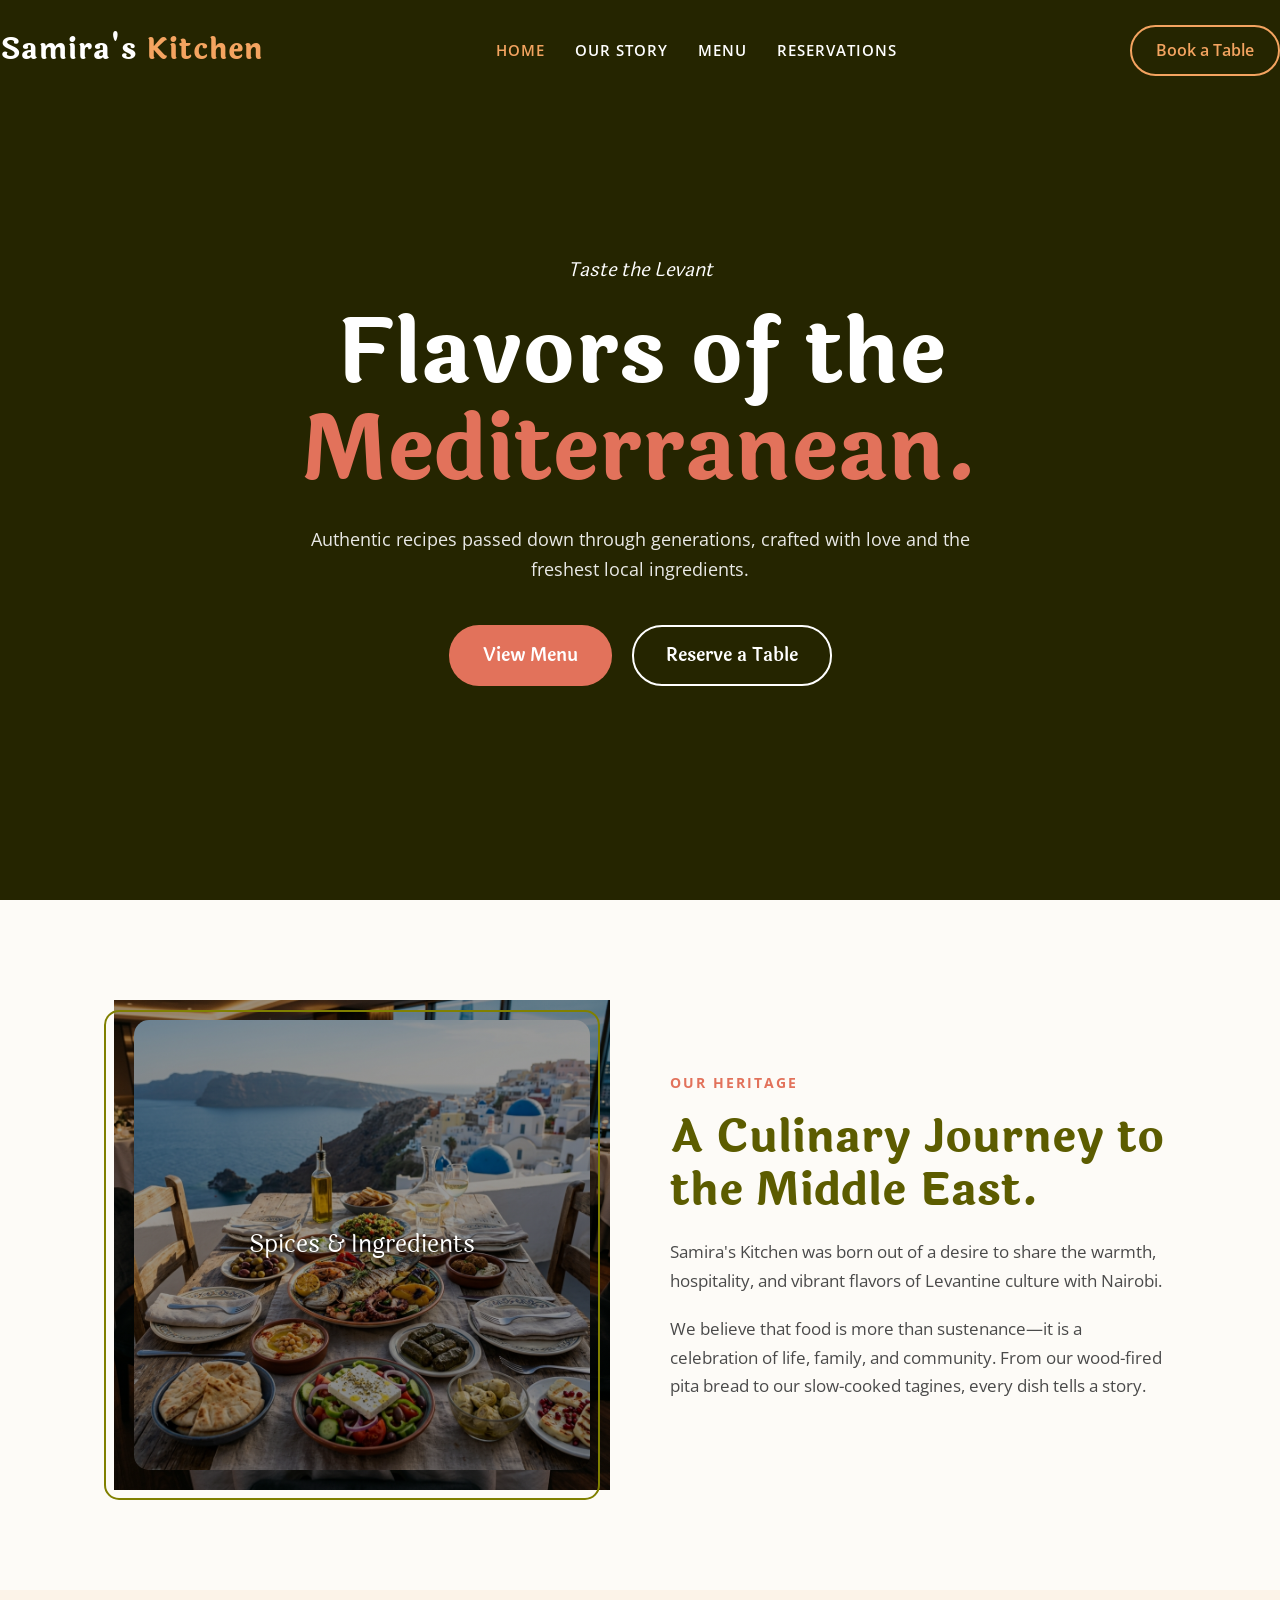
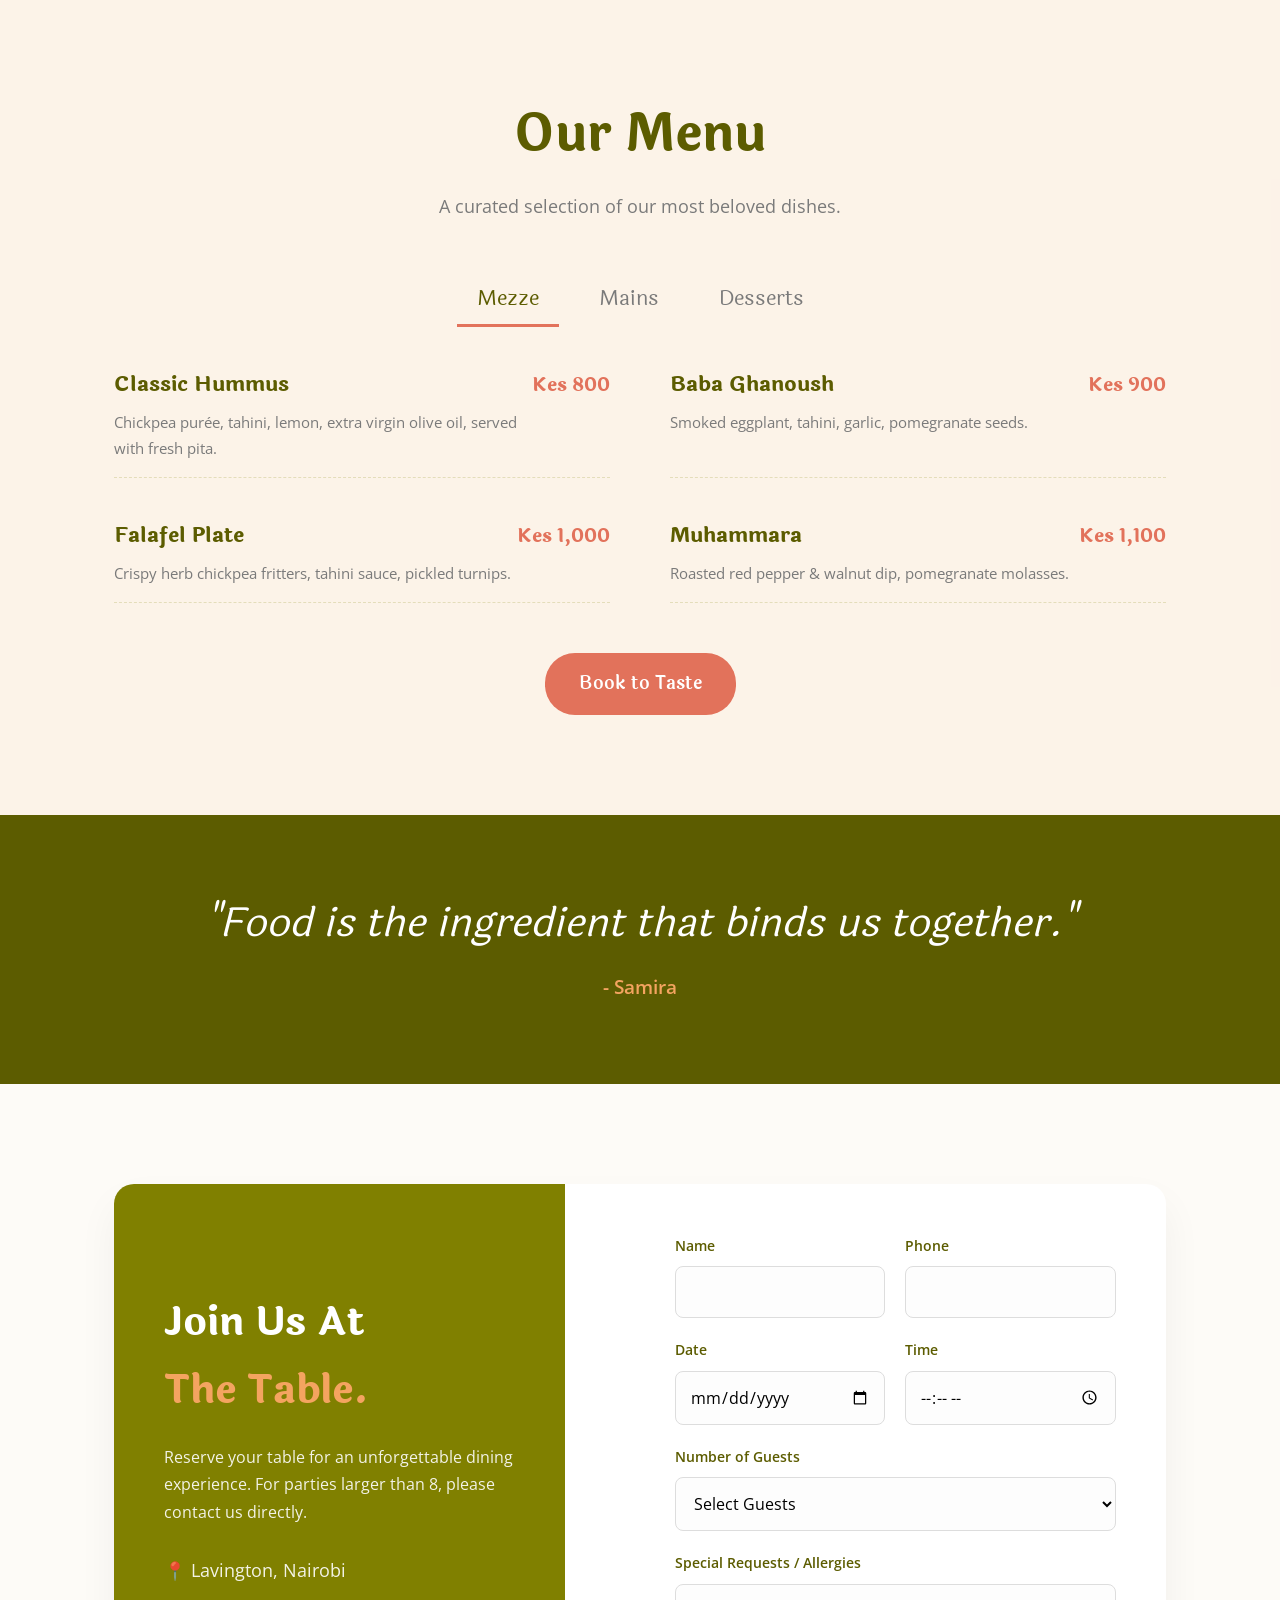
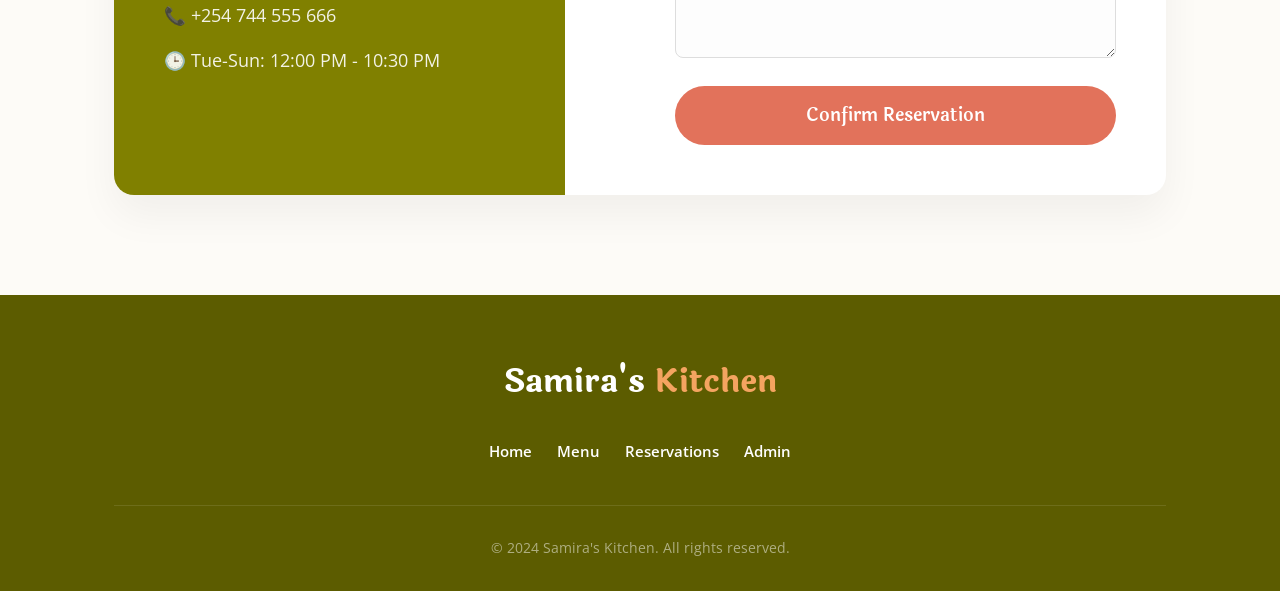
<file: index.html>
<!DOCTYPE html>

<html lang="en">
<head>
<meta charset="utf-8"/><meta content="width=device-width,initial-scale=1.0" name="viewport"/>
<title>Samira's Kitchen | Authentic Mediterranean Cuisine Nairobi</title>
<meta content="Experience the rich, authentic flavors of the Mediterranean and Middle East at Samira's Kitchen in Nairobi." name="description"/>
<link href="https://fonts.googleapis.com/css2?family=Laila:wght@400;600;700&amp;family=Open+Sans:wght@400;600&amp;display=swap" rel="stylesheet"/>
<link href="style.css" rel="stylesheet"/>
</head>
<body>
<nav class="navbar" id="navbar"><div class="nav-container">
<a class="nav-logo" href="#home">Samira's <span>Kitchen</span></a>
<ul class="nav-links" id="navLinks"><li><a class="nav-link active" href="#home">Home</a></li><li><a class="nav-link" href="#story">Our Story</a></li><li><a class="nav-link" href="#menu">Menu</a></li><li><a class="nav-link" href="#reservations">Reservations</a></li></ul>
<a class="nav-cta" href="#reservations">Book a Table</a>
<button class="hamburger" id="hamburger"><span></span><span></span><span></span></button>
</div></nav>
<header class="hero" id="home">
<div class="hero-bg" style=" background-image: linear-gradient(rgba(0,0,0,0.6), rgba(0,0,0,0.6)), url('https://loremflickr.com/1200/800/mediterranean,food?lock=100') !important; background-size: cover !important; background-position: center !important;"></div>
<div class="hero-content">
<span class="hero-badge">Taste the Levant</span>
<h1>Flavors of the<br/><span class="accent">Mediterranean.</span></h1>
<p class="hero-sub">Authentic recipes passed down through generations, crafted with love and the freshest local ingredients.</p>
<div class="hero-actions">
<a class="btn btn-primary" href="#menu">View Menu</a>
<a class="btn btn-outline" href="#reservations">Reserve a Table</a>
</div>
</div>
<div class="spice-decor"></div>
</header>
<section class="section" id="story">
<div class="container"><div class="split-grid">
<div class="split-img" style="color: white !important; text-shadow: 0 2px 4px rgba(0,0,0,0.8); background-image: linear-gradient(rgba(0,0,0,0.4), rgba(0,0,0,0.4)), url('images/fine_dining.png') !important; background-size: cover !important; background-position: center !important; color: white !important; text-shadow: 0 2px 4px rgba(0,0,0,0.8);">
<div class="img-frame" style="color: white !important; text-shadow: 0 2px 4px rgba(0,0,0,0.8); background-image: linear-gradient(rgba(0,0,0,0.4), rgba(0,0,0,0.4)), url('images/mediterranean_food.png') !important; background-size: cover !important; background-position: center !important; color: white !important; text-shadow: 0 2px 4px rgba(0,0,0,0.8);">Spices &amp; Ingredients</div>
</div>
<div class="split-content">
<span class="tag">Our Heritage</span>
<h2>A Culinary Journey to the Middle East.</h2>
<p>Samira's Kitchen was born out of a desire to share the warmth, hospitality, and vibrant flavors of Levantine culture with Nairobi.</p>
<p>We believe that food is more than sustenance—it is a celebration of life, family, and community. From our wood-fired pita bread to our slow-cooked tagines, every dish tells a story.</p>
</div>
</div></div>
</section>
<section class="section bg-light menu-section" id="menu">
<div class="container">
<div class="section-header"><h2>Our Menu</h2><p>A curated selection of our most beloved dishes.</p></div>
<div class="menu-tabs">
<button class="tab-btn active" onclick="switchMenu('mezze')">Mezze</button>
<button class="tab-btn" onclick="switchMenu('mains')">Mains</button>
<button class="tab-btn" onclick="switchMenu('desserts')">Desserts</button>
</div>
<div class="menu-content active" id="menu-mezze">
<div class="menu-grid">
<div class="menu-item">
<div class="mi-top"><h4>Classic Hummus</h4><span class="mi-price">Kes 800</span></div>
<p>Chickpea purée, tahini, lemon, extra virgin olive oil, served with fresh pita.</p>
</div>
<div class="menu-item">
<div class="mi-top"><h4>Baba Ghanoush</h4><span class="mi-price">Kes 900</span></div>
<p>Smoked eggplant, tahini, garlic, pomegranate seeds.</p>
</div>
<div class="menu-item">
<div class="mi-top"><h4>Falafel Plate</h4><span class="mi-price">Kes 1,000</span></div>
<p>Crispy herb chickpea fritters, tahini sauce, pickled turnips.</p>
</div>
<div class="menu-item">
<div class="mi-top"><h4>Muhammara</h4><span class="mi-price">Kes 1,100</span></div>
<p>Roasted red pepper &amp; walnut dip, pomegranate molasses.</p>
</div>
</div>
</div>
<div class="menu-content" id="menu-mains">
<div class="menu-grid">
<div class="menu-item">
<div class="mi-top"><h4>Lamb Tagine</h4><span class="mi-price">Kes 2,800</span></div>
<p>Slow-braised lamb shoulder, apricots, almonds, saffron couscous.</p>
</div>
<div class="menu-item">
<div class="mi-top"><h4>Chicken Shawarma Plate</h4><span class="mi-price">Kes 2,200</span></div>
<p>Spiced roasted chicken, garlic toum, vermicelli rice, house salad.</p>
</div>
<div class="menu-item">
<div class="mi-top"><h4>Grilled Branzino</h4><span class="mi-price">Kes 3,500</span></div>
<p>Whole Mediterranean sea bass, chermoula sauce, roasted vegetables.</p>
</div>
</div>
</div>
<div class="menu-content" id="menu-desserts">
<div class="menu-grid">
<div class="menu-item">
<div class="mi-top"><h4>Pistachio Baklava</h4><span class="mi-price">Kes 900</span></div>
<p>Layered phyllo pastry, honey syrup, crushed pistachios.</p>
</div>
<div class="menu-item">
<div class="mi-top"><h4>Rosewater Muhallebi</h4><span class="mi-price">Kes 800</span></div>
<p>Levantine milk pudding, rosewater, crushed almonds.</p>
</div>
</div>
</div>
<div class="text-center" style="margin-top:50px">
<a class="btn btn-primary" href="#reservations">Book to Taste</a>
</div>
</div>
</section>
<section class="quote-section">
<div class="container">
<blockquote>"Food is the ingredient that binds us together."</blockquote>
<p>- Samira</p>
</div>
</section>
<section class="section booking-section" id="reservations">
<div class="container"><div class="booking-wrap">
<div class="booking-info">
<h2>Join Us At<br/><span class="accent">The Table.</span></h2>
<p>Reserve your table for an unforgettable dining experience. For parties larger than 8, please contact us directly.</p>
<div class="contact-details">
<p>📍 Lavington, Nairobi</p>
<p>📞 +254 744 555 666</p>
<p>🕒 Tue-Sun: 12:00 PM - 10:30 PM</p>
</div>
</div>
<div class="booking-form-box">
<form id="bookingForm">
<div class="form-row"><div class="form-group"><label>Name</label><input name="name" required="" type="text"/></div><div class="form-group"><label>Phone</label><input name="phone" required="" type="tel"/></div></div>
<div class="form-row"><div class="form-group"><label>Date</label><input name="date" required="" type="date"/></div><div class="form-group"><label>Time</label><input name="time" required="" type="time"/></div></div>
<div class="form-group"><label>Number of Guests</label><select name="guests" required=""><option value="">Select Guests</option><option>1 Person</option><option>2 People</option><option>3 People</option><option>4 People</option><option>5 People</option><option>6 People</option><option>7 People</option><option>8 People</option></select></div>
<div class="form-group"><label>Special Requests / Allergies</label><textarea name="requests" rows="2"></textarea></div>
<button class="btn btn-primary btn-full" type="submit">Confirm Reservation</button>
</form>
</div>
</div></div>
</section>
<footer class="footer"><div class="container">
<div class="f-grid">
<div class="f-logo">Samira's <span>Kitchen</span></div>
<div class="f-links">
<a href="#home">Home</a>
<a href="#menu">Menu</a>
<a href="#reservations">Reservations</a>
<a href="admin.html">Admin</a>
</div>
</div>
<p class="copyright">© 2024 Samira's Kitchen. All rights reserved.</p>
</div></footer>
<div class="toast" id="toast"></div>
<script src="script.js"></script>
</body></html>
</file>
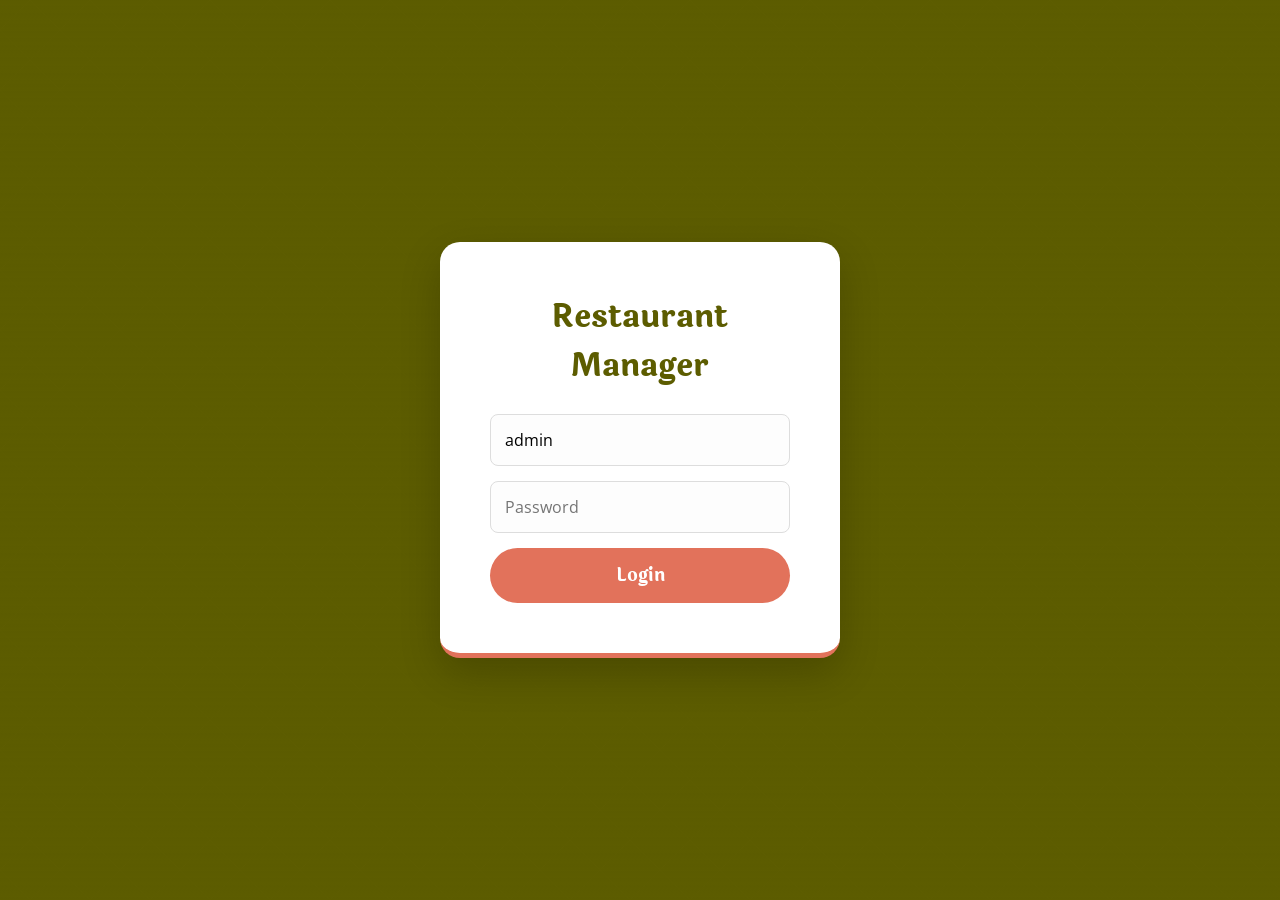
<file: admin.html>
<!DOCTYPE html><html lang="en"><head><meta charset="UTF-8"><meta name="viewport" content="width=device-width,initial-scale=1.0"><title>Samira's Kitchen Manager</title>
<link href="https://fonts.googleapis.com/css2?family=Laila:wght@600;700&family=Open+Sans:wght@400;600&display=swap" rel="stylesheet">
<style>*{margin:0;padding:0;box-sizing:border-box}body{font-family:'Open Sans',sans-serif;background:#Fdfbf7;color:#4a4a4a}h1,h2{font-family:'Laila',serif;font-weight:700;color:#5c5c00}
.login{min-height:100vh;display:flex;align-items:center;justify-content:center;background:#5c5c00;position:relative}.login::after{content:'';position:absolute;inset:0;background:linear-gradient(rgba(92,92,0,0.8),rgba(92,92,0,0.9)),url('data:image/svg+xml;utf8,<svg xmlns="http://www.w3.org/2000/svg" width="60" height="60" viewBox="0 0 60 60"><path d="M30 0 L60 30 L30 60 L0 30 Z" fill="none" stroke="%23F4A460" stroke-width="0.5" opacity="0.1"/></svg>');background-size:60px 60px;z-index:0}.lb{background:#fff;padding:50px;border-radius:20px;max-width:400px;width:100%;text-align:center;box-shadow:0 15px 40px rgba(0,0,0,0.2);position:relative;z-index:2;border-bottom:5px solid #E2725B}.lb h2{margin-bottom:24px;font-size:2rem;color:#5c5c00}.lb input{width:100%;padding:14px;border:1px solid #ddd;border-radius:8px;margin-bottom:15px;font-size:1rem;font-family:'Open Sans',sans-serif;background:#fdfdfd}.lb input:focus{border-color:#E2725B;outline:none}.lb button{width:100%;padding:14px;background:#E2725B;color:#fff;border:none;border-radius:30px;cursor:pointer;font-size:1.1rem;font-family:'Laila',serif;font-weight:700;transition:0.3s}.lb button:hover{background:#d1614a;transform:translateY(-2px)}
.dash{display:none}.dh{background:#fff;color:#5c5c00;padding:20px 40px;display:flex;justify-content:space-between;align-items:center;flex-wrap:wrap;gap:15px;border-bottom:2px solid #f0f0f0;box-shadow:0 4px 15px rgba(0,0,0,0.03)}.dh h1{font-size:2rem}.dh button,.dh a{padding:10px 24px;border:2px solid #5c5c00;border-radius:30px;cursor:pointer;font-size:0.9rem;color:#5c5c00;background:transparent;text-decoration:none;font-family:'Laila',serif;font-weight:700;transition:0.3s}.dh button:hover,.dh a:hover{background:#5c5c00;color:#fff}.be{background:#E2725B!important;color:#fff!important;border-color:#E2725B!important}.be:hover{background:#d1614a!important;border-color:#d1614a!important}
.stats{display:grid;grid-template-columns:repeat(3,1fr);gap:30px;padding:40px}.sc{background:#fff;padding:30px;border-radius:15px;text-align:center;box-shadow:0 5px 20px rgba(0,0,0,0.05);border:1px solid #eee}.sl{font-size:0.9rem;color:#7a7a7a;font-weight:600;text-transform:uppercase;letter-spacing:1px}.sv{font-size:3.5rem;font-family:'Laila',serif;margin-top:10px;color:#E2725B}
.tw{padding:0 40px 40px;overflow-x:auto}table{width:100%;border-collapse:collapse;background:#fff;border-radius:15px;overflow:hidden;box-shadow:0 5px 20px rgba(0,0,0,0.05)}th{background:#5c5c00;color:#fff;padding:20px;text-align:left;font-size:0.9rem;text-transform:uppercase;letter-spacing:1px;font-family:'Open Sans',sans-serif;font-weight:600}td{padding:18px 20px;border-bottom:1px solid #eee;font-size:0.95rem;color:#4a4a4a}
select.st{padding:8px 12px;border:1px solid #ddd;border-radius:6px;font-family:'Open Sans',sans-serif;font-size:0.9rem;background:#fdfdfd;color:#4a4a4a;outline:none;font-weight:600}.del{background:none;border:none;color:#999;cursor:pointer;font-size:0.85rem;text-transform:uppercase;letter-spacing:1px;font-weight:700;transition:0.3s}.del:hover{color:#ef4444}
@media(max-width:768px){.stats{grid-template-columns:1fr}}</style></head>
<body>
<div class="login" id="ls"><div class="lb"><h2>Restaurant Manager</h2><input type="text" id="u" value="admin"><input type="password" id="p" placeholder="Password"><button onclick="login()">Login</button></div></div>
<div class="dash" id="dash">
<div class="dh"><h1>Reservations</h1><div><button class="be" onclick="exp()">Export</button> <a href="index.html">View Site</a> <button onclick="logout()">Logout</button></div></div>
<div class="stats"><div class="sc"><div class="sl">Total Bookings</div><div class="sv" id="st">0</div></div><div class="sc"><div class="sl">Pending Confirmation</div><div class="sv" id="sn" style="color:#d97706">0</div></div><div class="sc"><div class="sl">Confirmed</div><div class="sv" id="sd" style="color:#808000">0</div></div></div>
<div class="tw"><table><thead><tr><th>Date Received</th><th>Guest Name</th><th>Contact</th><th>Date & Time</th><th>Guests</th><th>Special Requests</th><th>Status</th><th></th></tr></thead><tbody id="tb"></tbody></table></div></div>
<script>
const K='samiras_reservations';if(sessionStorage.getItem('samiras_admin')==='true')showD();
function login(){if(document.getElementById('u').value==='admin'&&document.getElementById('p').value==='admin123'){sessionStorage.setItem('samiras_admin','true');showD()}else alert('Invalid credentials')}
function logout(){sessionStorage.removeItem('samiras_admin');location.reload()}
function showD(){document.getElementById('ls').style.display='none';document.getElementById('dash').style.display='block';render()}
function gd(){return JSON.parse(localStorage.getItem(K)||'[]').sort((a,b)=>new Date(b.submittedAt)-new Date(a.submittedAt))}
function sv(d){localStorage.setItem(K,JSON.stringify(d))}
function render(){const d=gd();document.getElementById('st').textContent=d.length;document.getElementById('sn').textContent=d.filter(x=>x.status==='Pending Confirmation').length;document.getElementById('sd').textContent=d.filter(x=>x.status==='Confirmed').length;
document.getElementById('tb').innerHTML=d.map(i=>`<tr><td>${new Date(i.submittedAt).toLocaleDateString('en-GB')}</td><td style="font-family:'Laila',serif;font-size:1.1rem;font-weight:700;color:#5c5c00">${i.name||'—'}</td><td>${i.phone}</td><td><strong>${i.date}</strong><br><span style="color:#808000;font-weight:600">${i.time}</span></td><td>${i.guests||'—'}</td><td style="max-width:250px;font-size:0.85rem">${i.requests||'—'}</td><td><select class="st" onchange="upd(${i.id},this.value)">${['Pending Confirmation','Confirmed','Seated','Completed','No Show','Cancelled'].map(s=>`<option ${i.status===s?'selected':''}>${s}</option>`).join('')}</select></td><td><button class="del" onclick="del(${i.id})">Del</button></td></tr>`).join('')}
function upd(id,s){const d=gd();const i=d.find(x=>x.id===id);if(i){i.status=s;sv(d);render()}}
function del(id){if(!confirm('Delete this reservation?'))return;sv(gd().filter(x=>x.id!==id));render()}
function exp(){const d=gd();if(!d.length)return alert('No data');const h=['Date Received','Name','Phone','Reservation Date','Time','Guests','Requests','Status'];const r=d.map(i=>[new Date(i.submittedAt).toLocaleDateString(),i.name,i.phone,i.date,i.time,i.guests,(i.requests||'').replace(/\n/g,' '),i.status]);const c=[h,...r].map(r=>r.map(c=>`"${String(c||'').replace(/"/g,'""')}"`).join(',')).join('\n');const b=new Blob([c],{type:'text/csv'});const a=document.createElement('a');a.href=URL.createObjectURL(b);a.download='samiras_reservations.csv';a.click()}
document.getElementById('p').addEventListener('keydown',e=>{if(e.key==='Enter')login()});
</script></body></html>
</file>
<file: style.css>
/* Samira's Kitchen — Terracotta #E2725B | Olive Green #808000 | Warm Sand #F4A460 */
*,*::before,*::after{margin:0;padding:0;box-sizing:border-box}
:root{--primary:#808000;--primary-dark:#5c5c00;--accent:#E2725B;--accent-hover:#d1614a;--bg:#Fdfbf7;--bg-dark:#F4A460;--text:#4a4a4a;--text-light:#7a7a7a;--white:#ffffff;--transition:0.3s ease}
html{scroll-behavior:smooth}body{font-family:'Open Sans',sans-serif;background:var(--bg);color:var(--text);line-height:1.7}
h1,h2,h3,h4{font-family:'Laila',serif;color:var(--primary-dark);font-weight:700}
.container{max-width:1100px;margin:0 auto;padding:0 24px}a{text-decoration:none;color:inherit;transition:var(--transition)}.text-center{text-align:center}

.btn{display:inline-flex;align-items:center;padding:14px 32px;font-family:'Laila',serif;font-size:1.1rem;font-weight:600;cursor:pointer;transition:var(--transition);border:2px solid transparent;border-radius:30px}
.btn-primary{background:var(--accent);color:var(--white)}.btn-primary:hover{background:var(--accent-hover);transform:translateY(-2px);box-shadow:0 8px 20px rgba(226,114,91,0.3)}
.btn-outline{background:transparent;color:var(--white);border-color:var(--white)}.btn-outline:hover{background:var(--white);color:var(--primary-dark)}
.btn-full{width:100%;justify-content:center}

.navbar{position:fixed;top:0;left:0;right:0;z-index:1000;padding:25px 0;transition:var(--transition);background:transparent}.navbar.scrolled{background:var(--primary-dark);padding:15px 0;box-shadow:0 4px 15px rgba(0,0,0,0.1)}
.nav-container{display:flex;align-items:center;justify-content:space-between}
.nav-logo{font-family:'Laila',serif;font-size:1.8rem;font-weight:700;color:var(--white);letter-spacing:1px}.nav-logo span{color:var(--bg-dark)}
.nav-links{display:flex;list-style:none;gap:30px}.nav-link{color:var(--white);font-size:0.95rem;font-weight:600;text-transform:uppercase;letter-spacing:1px}.nav-link:hover,.nav-link.active{color:var(--bg-dark)}
.nav-cta{padding:10px 24px;border:2px solid var(--bg-dark);color:var(--bg-dark);border-radius:30px;font-weight:600}.nav-cta:hover{background:var(--bg-dark);color:var(--primary-dark)}
.hamburger{display:none;background:none;border:none;cursor:pointer;padding:8px}.hamburger span{display:block;width:25px;height:3px;background:var(--white);margin:5px 0;border-radius:2px;transition:var(--transition)}

.hero{min-height:100vh;display:flex;align-items:center;padding:120px 24px 80px;position:relative;background:var(--primary-dark)}
.hero-bg{position:absolute;inset:0;background:linear-gradient(rgba(92,92,0,0.8),rgba(92,92,0,0.9)),url('data:image/svg+xml;utf8,<svg xmlns="http://www.w3.org/2000/svg" width="60" height="60" viewBox="0 0 60 60"><path d="M30 0 L60 30 L30 60 L0 30 Z" fill="none" stroke="%23F4A460" stroke-width="0.5" opacity="0.1"/></svg>');background-size:60px 60px}
.hero-content{position:relative;z-index:2;max-width:700px;margin:0 auto;text-align:center}
.hero-badge{display:inline-block;color:var(--white);font-family:'Laila',serif;font-size:1.2rem;margin-bottom:20px;font-style:italic}
.hero h1{font-size:clamp(3.5rem,7vw,5.5rem);line-height:1.1;margin-bottom:25px;color:var(--white)}.hero h1 .accent{color:var(--accent)}
.hero-sub{font-size:1.1rem;color:rgba(255,255,255,0.9);margin-bottom:40px}
.hero-actions{display:flex;gap:20px;justify-content:center;flex-wrap:wrap}

.section{padding:100px 0}.bg-light{background:rgba(244,164,96,0.1)}
.section-header{text-align:center;margin-bottom:50px}
.section-header h2{font-size:clamp(2.5rem,4vw,3.5rem);margin-bottom:15px}.section-header p{color:var(--text-light);font-size:1.1rem}

.split-grid{display:grid;grid-template-columns:1fr 1fr;gap:60px;align-items:center}
.split-img{position:relative;padding:20px}
.img-frame{height:450px;background:var(--bg-dark);display:flex;align-items:center;justify-content:center;font-family:'Laila',serif;font-size:1.5rem;color:var(--white);border-radius:15px;position:relative;z-index:2}
.split-img::before{content:'';position:absolute;top:0;left:0;width:100%;height:100%;border:2px solid var(--primary);border-radius:15px;transform:translate(-10px,10px);z-index:1}
.tag{display:inline-block;color:var(--accent);font-weight:700;text-transform:uppercase;letter-spacing:2px;margin-bottom:15px;font-size:0.9rem}
.split-content h2{font-size:2.8rem;margin-bottom:20px;line-height:1.2}.split-content p{margin-bottom:20px;font-size:1.05rem}

.menu-tabs{display:flex;justify-content:center;gap:20px;margin-bottom:40px}
.tab-btn{background:transparent;border:none;font-family:'Laila',serif;font-size:1.3rem;color:var(--text-light);cursor:pointer;padding:10px 20px;border-bottom:3px solid transparent;transition:var(--transition)}
.tab-btn.active,.tab-btn:hover{color:var(--primary-dark);border-bottom-color:var(--accent)}

.menu-content{display:none;animation:fadeIn 0.5s ease}.menu-content.active{display:block}
@keyframes fadeIn{from{opacity:0;transform:translateY(10px)}to{opacity:1;transform:translateY(0)}}
.menu-grid{display:grid;grid-template-columns:1fr 1fr;gap:40px;column-gap:60px}
.menu-item{position:relative;padding-bottom:15px;border-bottom:1px dashed rgba(128,128,0,0.2)}
.mi-top{display:flex;justify-content:space-between;align-items:baseline;margin-bottom:8px}
.mi-top h4{font-size:1.3rem;color:var(--primary-dark)}
.mi-price{font-weight:700;color:var(--accent);font-family:'Laila',serif;font-size:1.2rem}
.menu-item p{color:var(--text-light);font-size:0.95rem;max-width:85%}

.quote-section{background:var(--primary-dark);color:var(--white);padding:80px 24px;text-align:center;position:relative}
.quote-section blockquote{font-family:'Laila',serif;font-size:clamp(1.8rem,4vw,2.5rem);font-style:italic;line-height:1.4;margin-bottom:20px;position:relative;z-index:2}
.quote-section p{font-size:1.2rem;color:var(--bg-dark);font-weight:600}

.booking-wrap{display:grid;grid-template-columns:1fr 1.2fr;gap:60px;background:var(--white);border-radius:20px;overflow:hidden;box-shadow:0 20px 40px rgba(0,0,0,0.05)}
.booking-info{background:var(--primary);color:var(--white);padding:50px;display:flex;flex-direction:column;justify-content:center}
.booking-info h2{color:var(--white);font-size:2.5rem;margin-bottom:20px}.booking-info h2 .accent{color:var(--bg-dark)}
.booking-info p{margin-bottom:30px;opacity:0.9}
.contact-details p{margin-bottom:15px;font-size:1.1rem}
.booking-form-box{padding:50px}
.form-row{display:grid;grid-template-columns:1fr 1fr;gap:20px}.form-group{margin-bottom:20px}
.form-group label{display:block;margin-bottom:8px;font-weight:600;color:var(--primary-dark);font-size:0.9rem}
.form-group input,.form-group select,.form-group textarea{width:100%;padding:14px;border:1px solid #ddd;border-radius:8px;font-family:'Open Sans',sans-serif;font-size:1rem;transition:var(--transition);outline:none;background:#fdfdfd}
.form-group input:focus,.form-group select:focus,.form-group textarea:focus{border-color:var(--accent);box-shadow:0 0 0 3px rgba(226,114,91,0.1)}

.footer{background:var(--primary-dark);color:var(--white);padding:60px 0 30px;text-align:center}
.f-grid{display:flex;flex-direction:column;align-items:center;gap:30px;margin-bottom:40px}
.f-logo{font-family:'Laila',serif;font-size:2rem;font-weight:700}.f-logo span{color:var(--bg-dark)}
.f-links{display:flex;gap:25px;font-weight:600;font-size:0.95rem}.f-links a:hover{color:var(--bg-dark)}
.copyright{color:rgba(255,255,255,0.5);font-size:0.9rem;border-top:1px solid rgba(255,255,255,0.1);padding-top:30px}

.toast{position:fixed;bottom:40px;right:40px;background:var(--primary-dark);color:var(--white);padding:16px 32px;border-radius:8px;font-family:'Open Sans',sans-serif;font-weight:600;z-index:3000;opacity:0;transform:translateY(20px);transition:var(--transition);pointer-events:none;box-shadow:0 10px 30px rgba(0,0,0,0.1);border-left:4px solid var(--accent)}.toast.show{opacity:1;transform:translateY(0)}

@media(max-width:992px){.split-grid{grid-template-columns:1fr}.menu-grid{grid-template-columns:1fr;gap:20px}.booking-wrap{grid-template-columns:1fr}}
@media(max-width:768px){.nav-links{display:none;flex-direction:column;position:absolute;top:100%;left:0;right:0;background:var(--primary-dark);padding:20px;text-align:center}.nav-links.active{display:flex}.nav-cta{display:none}.hamburger{display:block}.form-row{grid-template-columns:1fr}.booking-info{padding:40px 30px}.booking-form-box{padding:40px 30px}}
</file>
